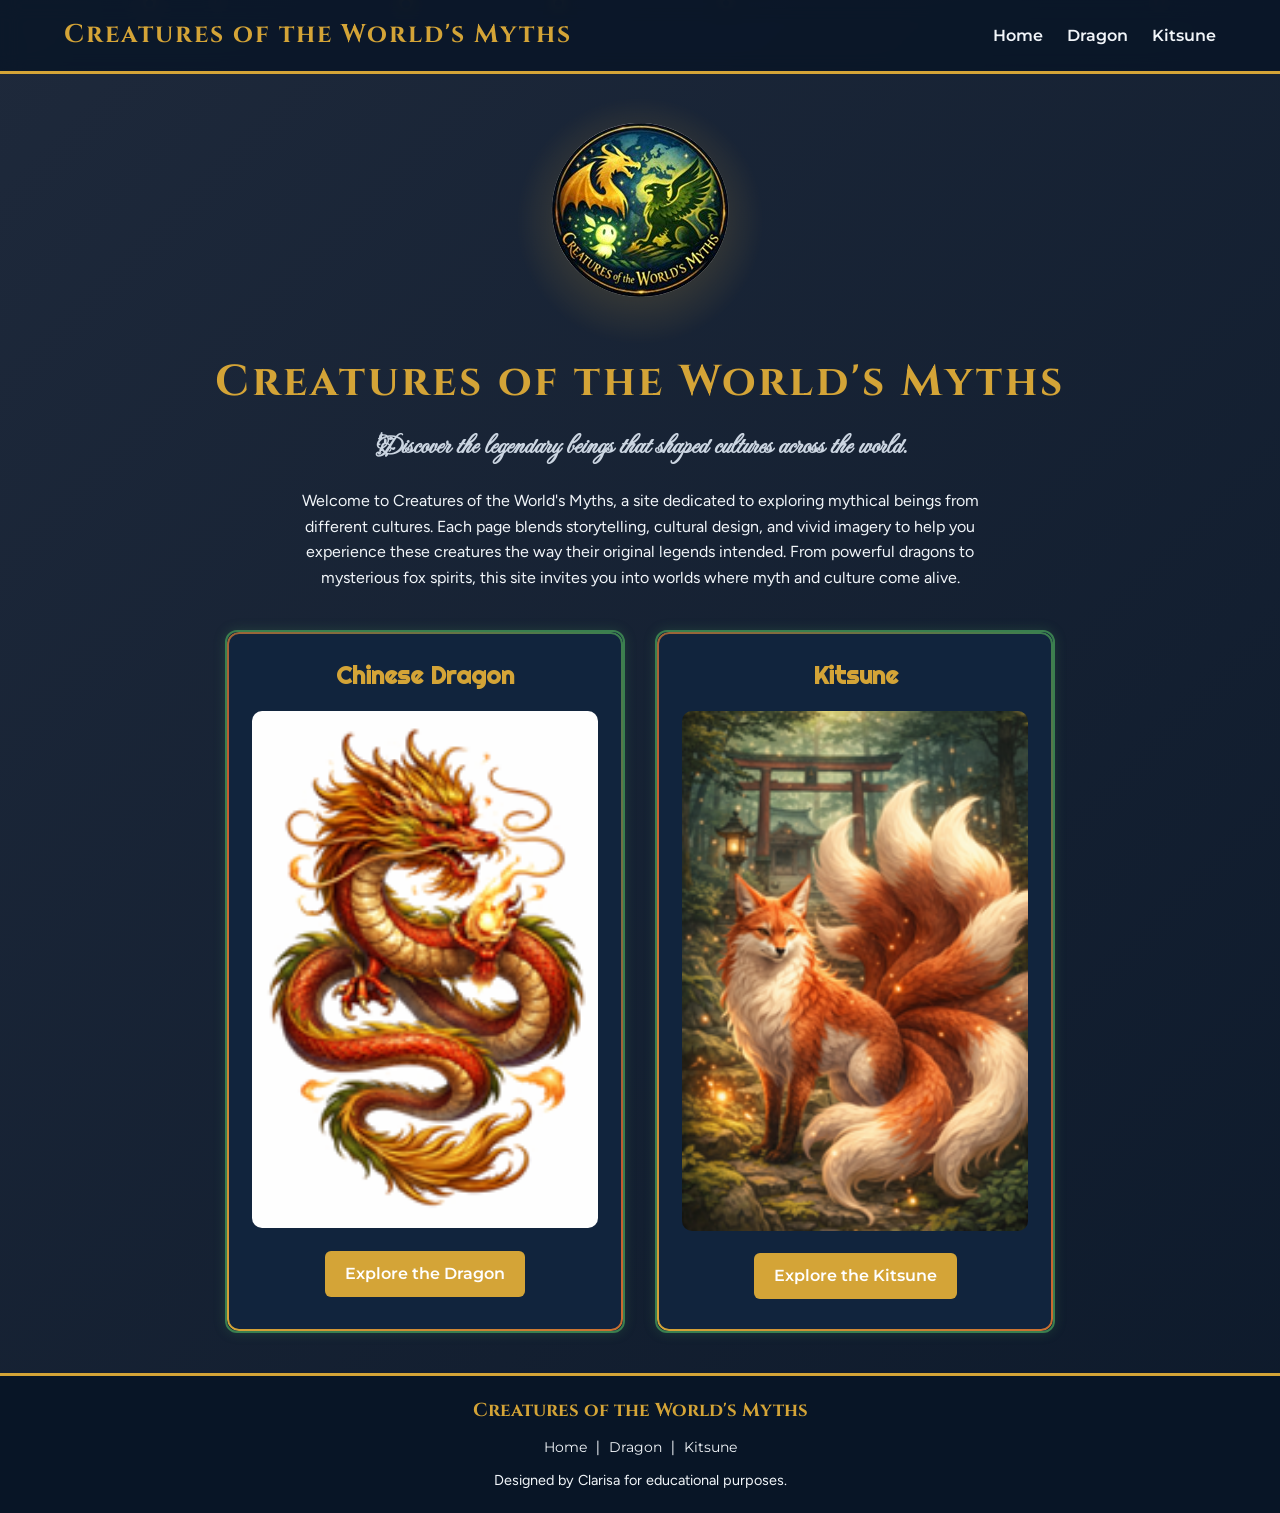
<file: index.html>
<!DOCTYPE html>
<html lang="en">
<head>
    <meta charset="UTF-8">
    <meta name="viewport" content="width=device-width, initial-scale=1.0">
    <link rel="preconnect" href="https://fonts.googleapis.com">
    <link rel="preconnect" href="https://fonts.gstatic.com" crossorigin>
    <link href="https://fonts.googleapis.com/css2?family=Cinzel:wght@400..900&family=Figtree:ital,wght@0,300..900;1,300..900&family=Fleur+De+Leah&family=Montserrat:ital,wght@0,100..900;1,100..900&family=Righteous&display=swap" rel="stylesheet">
    <title>Creatures of the World's Myths</title>
    <link rel="stylesheet" href="style.css">
</head>


<body>

<div id="particles"></div>

<header>
    <nav>
        <h2>Creatures of the World's Myths</h2>
        <div>
            <a href="index.html">Home</a>
            <a href="dragon.html">Dragon</a>
            <a href="kitsune.html">Kitsune</a>
        </div>
    </nav>
</header>

<main>

   
    <div class="logo-wrapper">
    <img src="images/mythlogonobg.png" alt="Myth Logo" class="logo">
    
</div>

    <h1>Creatures of the World's Myths</h1>
    <h3>Discover the legendary beings that shaped cultures across the world.</h3>

    <p>
        Welcome to Creatures of the World's Myths, a site dedicated to exploring mythical beings
        from different cultures. Each page blends storytelling, cultural design, and vivid imagery
        to help you experience these creatures the way their original legends intended.
        From powerful dragons to mysterious fox spirits, this site invites you into worlds
        where myth and culture come alive.
    </p>

    
    <div class="card-container">

        <section>
            <h2>Chinese Dragon</h2>
            <img src="images/dragon.png" alt="Chinese Dragon">
            <a href="dragon.html">Explore the Dragon</a>
        </section>

        <section>
            <h2>Kitsune</h2>
            <img src="images/kitsune.png" alt="Kitsune">
            <a href="kitsune.html">Explore the Kitsune</a>
        </section>

    </div>


</main>

<footer>

    <h3>Creatures of the World's Myths</h3>

    <p>
        <a href="index.html">Home</a> |
        <a href="dragon.html">Dragon</a> |
        <a href="kitsune.html">Kitsune</a>
    </p>

    <p>Designed by Clarisa for educational purposes.</p>

</footer>

<script>
const container = document.getElementById("particles");

function createParticle() {
    const particle = document.createElement("div");
    particle.classList.add("particle");

    // Random size
    const size = Math.random() * 6 + 4;
    particle.style.width = size + "px";
    particle.style.height = size + "px";

    // Random horizontal position
    particle.style.left = Math.random() * 100 + "vw";

    // Random animation duration
    particle.style.animationDuration = (Math.random() * 6 + 6) + "s";

    container.appendChild(particle);

    // Remove after animation
    setTimeout(() => {
        particle.remove();
    }, 12000);
}

// Create particles continuously
setInterval(createParticle, 200);
</script>

</body>
</html>
</file>
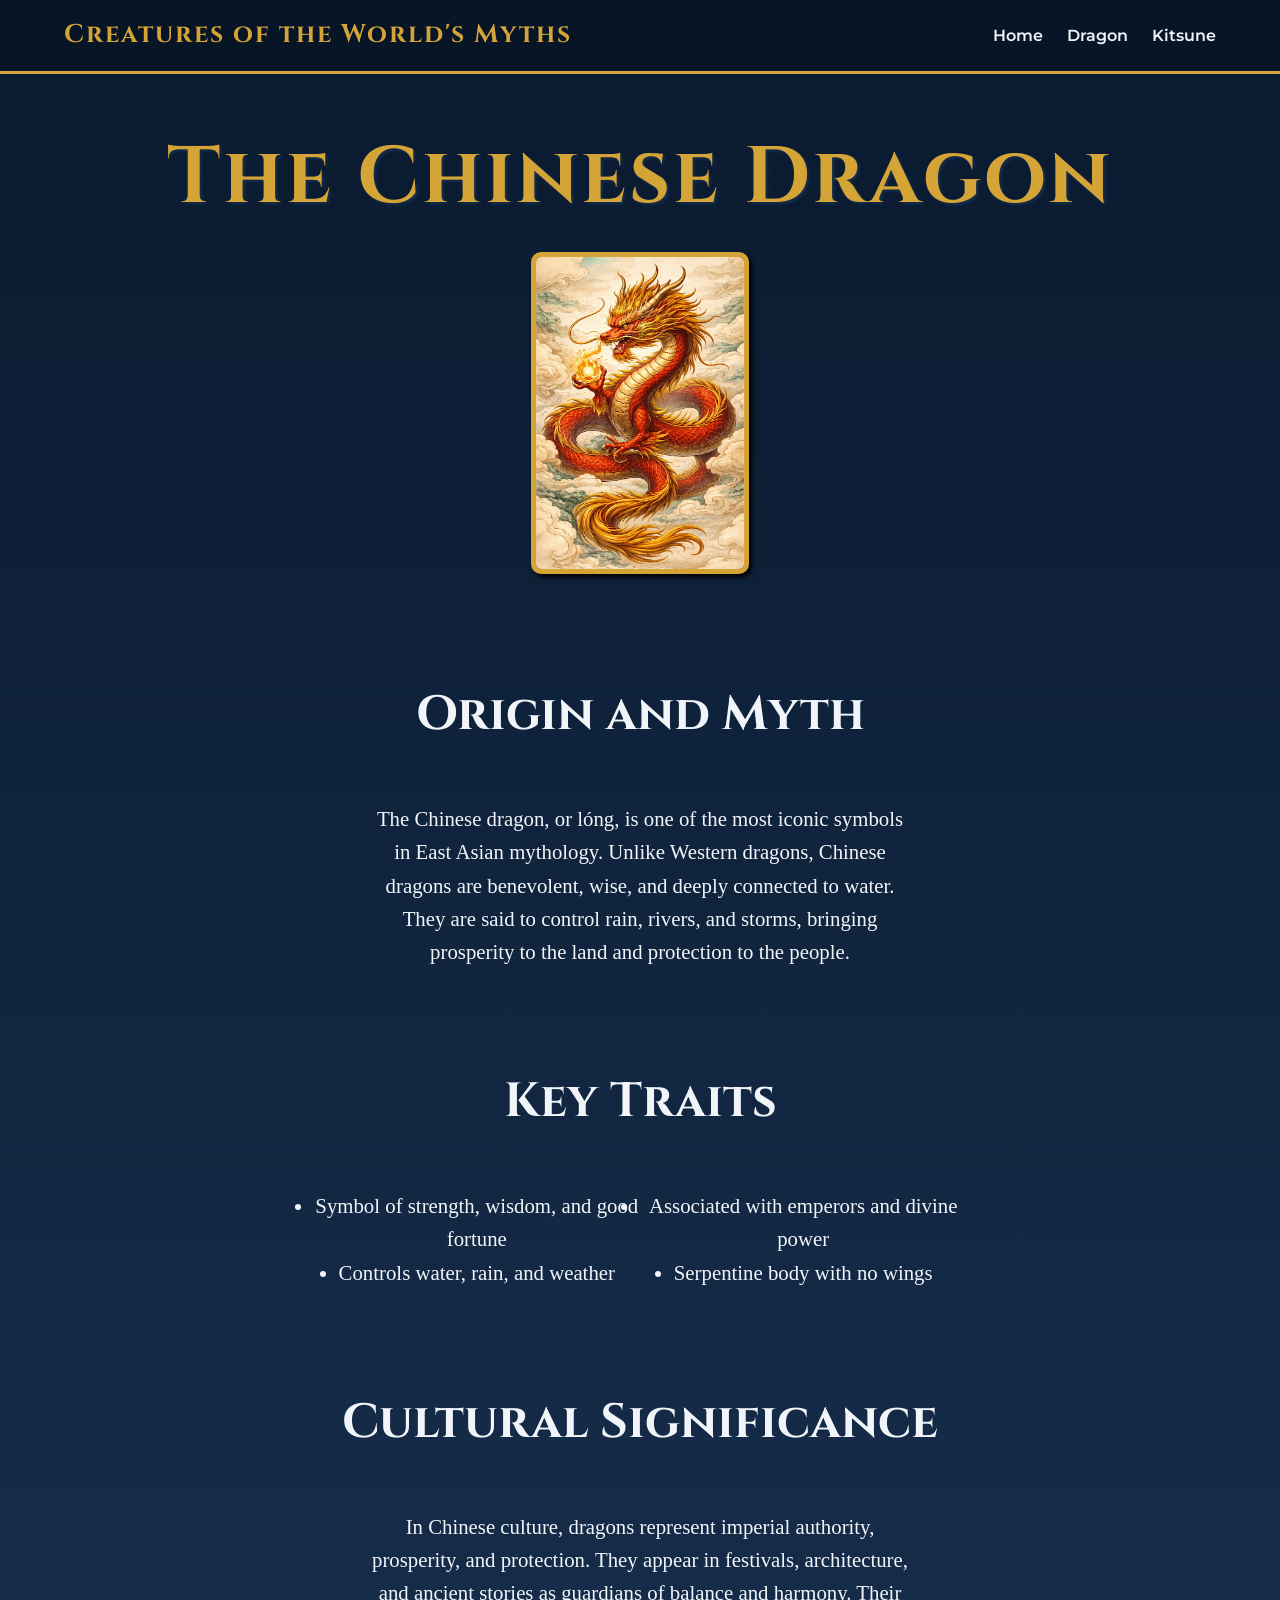
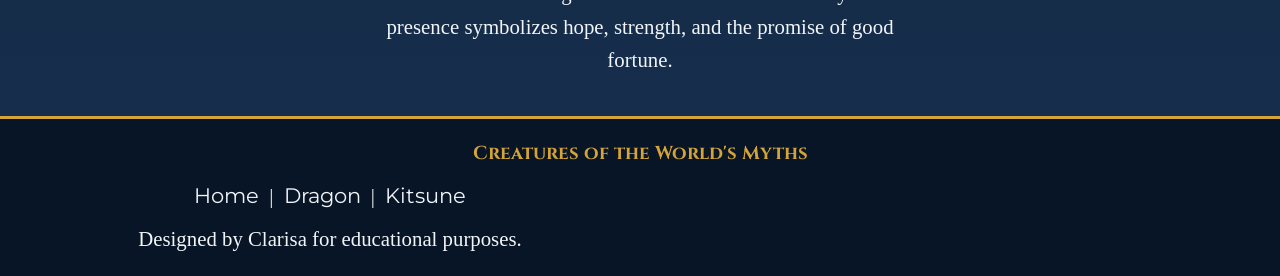
<file: dragon.html>
<!DOCTYPE html>
<html lang="en">
<head>
    <meta charset="UTF-8">
    <meta name="viewport" content="width=device-width, initial-scale=1.0">
    <link rel="preconnect" href="https://fonts.googleapis.com">
    <link rel="preconnect" href="https://fonts.gstatic.com" crossorigin>
    <link href="https://fonts.googleapis.com/css2?family=Cinzel:wght@400..900&family=Figtree:ital,wght@0,300..900;1,300..900&family=Fleur+De+Leah&family=Montserrat:ital,wght@0,100..900;1,100..900&family=Righteous&display=swap" rel="stylesheet">
    <title>Chinese Dragon</title>
    <link rel="stylesheet" href="style.css">
</head>
<body id="dragon-page">
    <header>
        <nav>
            <h2>Creatures of the World's Myths</h2>
            <div>
                <a href="index.html">Home</a>
                <a href="dragon.html">Dragon</a>
                <a href="kitsune.html">Kitsune</a>
            </div>
        </nav>
    </header>
    <main>
        <h1 id="dragon-header">The Chinese Dragon</h1>
        <img id="dragon" src="images/cloud_dragon.jpg" alt="chinese dragon in the clouds">

        <h2 class="dragon-head">Origin and Myth</h2>
        <p>
            The Chinese dragon, or lóng, is one of the most iconic symbols in East Asian mythology. Unlike Western dragons, Chinese dragons are benevolent, wise, and deeply connected to water. They are said to control rain, rivers, and storms, bringing prosperity to the land and protection to the people.
        </p>

        <h2 class="dragon-head">Key Traits</h2>
        <ul>
            <li>Symbol of strength, wisdom, and good fortune</li>
            <li>Associated with emperors and divine power</li>
            <li>Controls water, rain, and weather</li>
            <li>Serpentine body with no wings</li>
        </ul>

        <h2 class="dragon-head">Cultural Significance</h2>
        <p>
            In Chinese culture, dragons represent imperial authority, prosperity, and protection. They appear in festivals, architecture, and ancient stories as guardians of balance and harmony. Their presence symbolizes hope, strength, and the promise of good fortune.
        </p>
    </main>
    <footer>

        <h3>Creatures of the World's Myths</h3>

        <p>
            <a href="index.html">Home</a> |
            <a href="dragon.html">Dragon</a> |
            <a href="kitsune.html">Kitsune</a>
        </p>

        <p>Designed by Clarisa for educational purposes.</p>

    </footer>
</body>
</html>
</file>
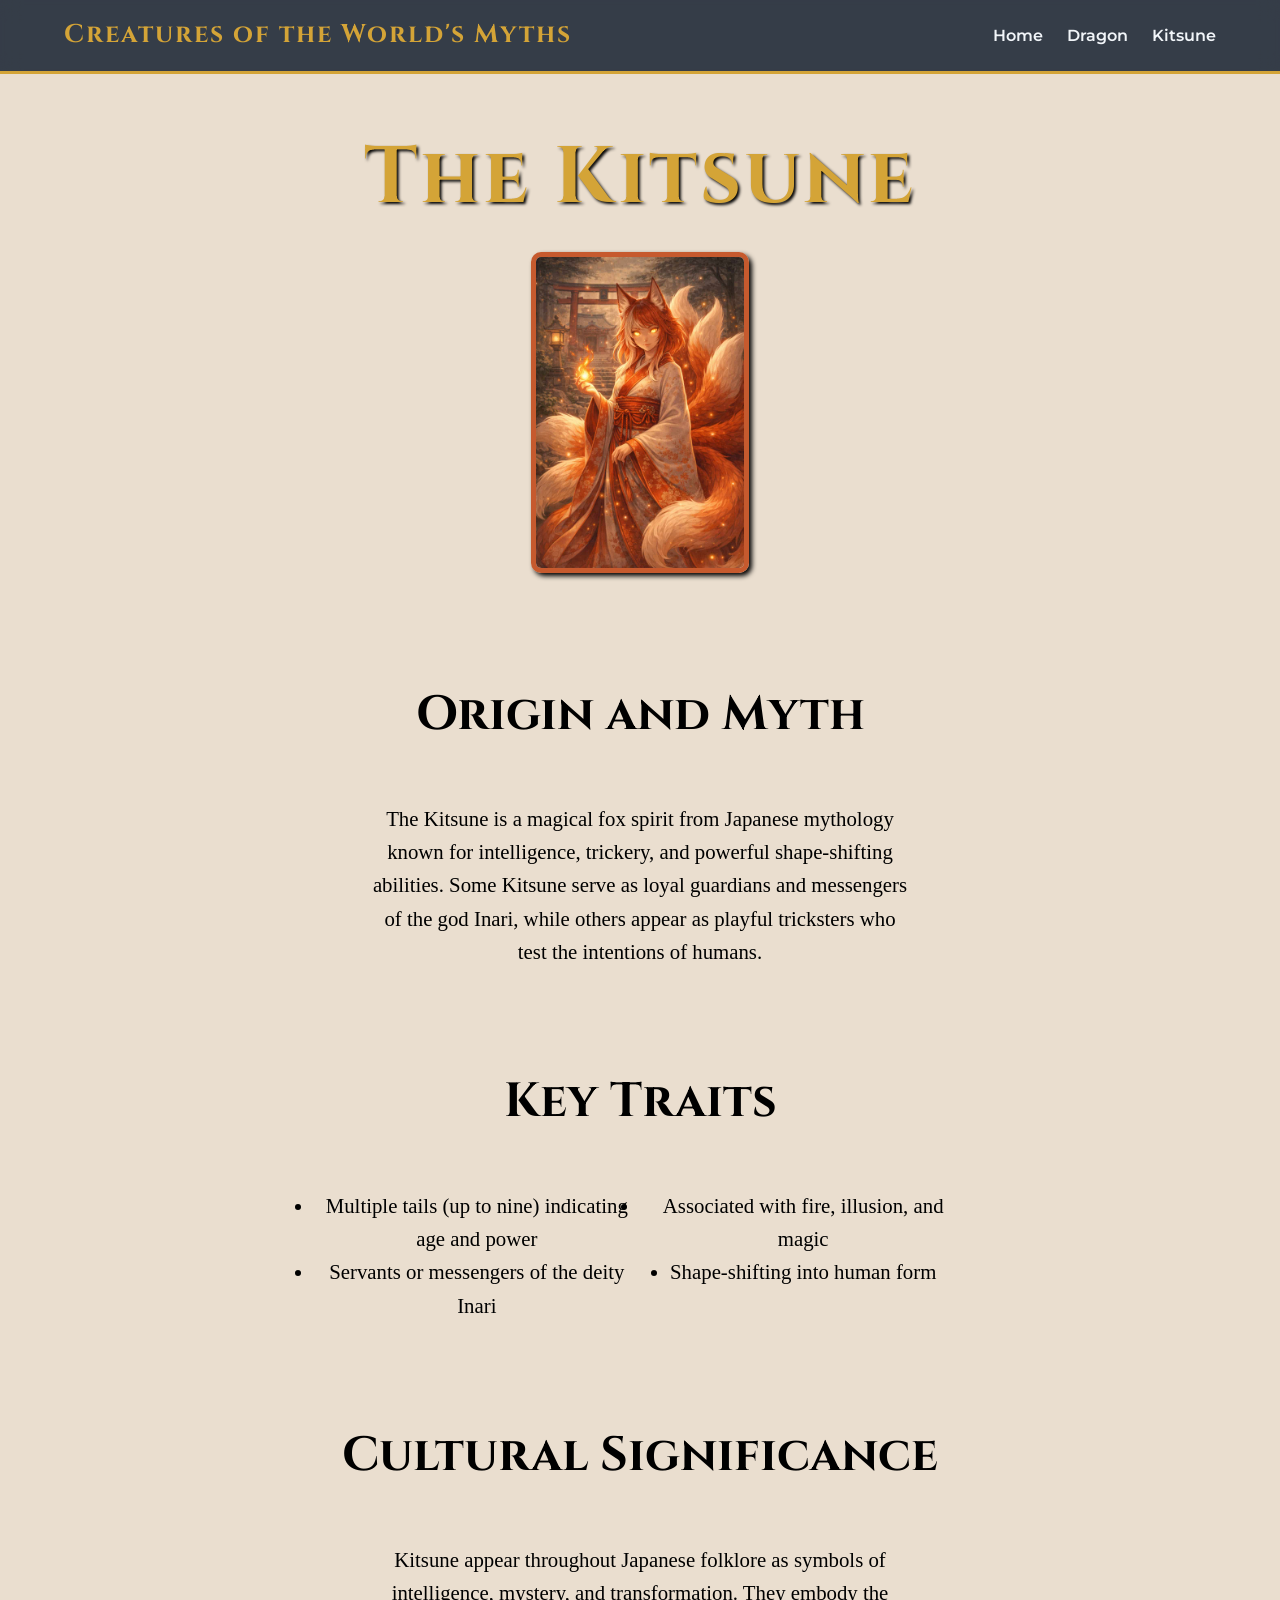
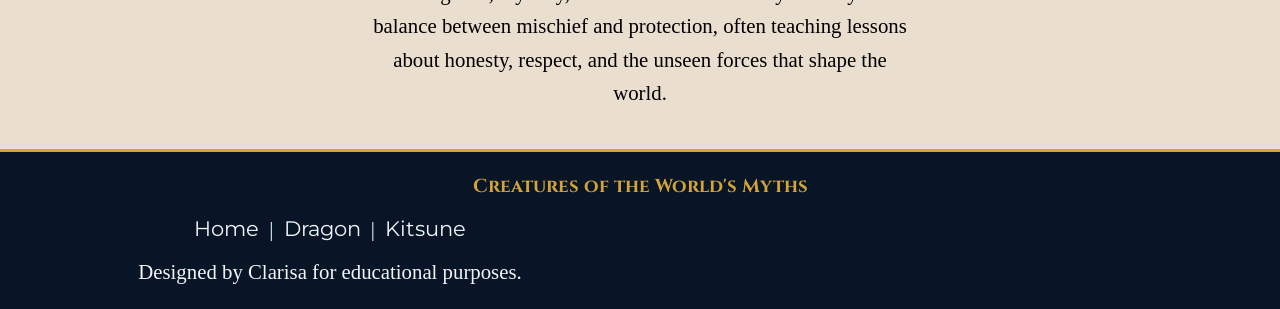
<file: kitsune.html>
<!DOCTYPE html>
<html lang="en">
<head>
    <meta charset="UTF-8">
    <meta name="viewport" content="width=device-width, initial-scale=1.0">
    <link rel="preconnect" href="https://fonts.googleapis.com">
    <link rel="preconnect" href="https://fonts.gstatic.com" crossorigin>
    <link href="https://fonts.googleapis.com/css2?family=Cinzel:wght@400..900&family=Figtree:ital,wght@0,300..900;1,300..900&family=Fleur+De+Leah&family=Montserrat:ital,wght@0,100..900;1,100..900&family=Righteous&display=swap" rel="stylesheet">
    <title>Kitsune</title>
    <link rel="stylesheet" href="style.css">
</head>
<body id="kitsune-page">
    <header>
        <nav>
            <h2>Creatures of the World's Myths</h2>
            <div>
                <a href="index.html">Home</a>
                <a href="dragon.html">Dragon</a>
                <a href="kitsune.html">Kitsune</a>
            </div>
        </nav>
    </header>
    <main>
        <h1 id="kitsune-header">The Kitsune</h1>
        <img id="kitsune" src="images/kitsune_human.jpg" alt="kitsune in human form">

        <h2 class="kitsune-head">Origin and Myth</h2>
        <p>
            The Kitsune is a magical fox spirit from Japanese mythology known for intelligence, trickery, and powerful shape‑shifting abilities. Some Kitsune serve as loyal guardians and messengers of the god Inari, while others appear as playful tricksters who test the intentions of humans.
        </p>

        <h2 class="kitsune-head">Key Traits</h2>
        <ul>
            <li>Multiple tails (up to nine) indicating age and power</li>
            <li>Associated with fire, illusion, and magic</li>
            <li>Servants or messengers of the deity Inari</li>
            <li>Shape-shifting into human form</li>
        </ul>

        <h2 class="kitsune-head">Cultural Significance</h2>
        <p>
            Kitsune appear throughout Japanese folklore as symbols of intelligence, mystery, and transformation. They embody the balance between mischief and protection, often teaching lessons about honesty, respect, and the unseen forces that shape the world.
        </p>
    </main>
    <footer>

        <h3>Creatures of the World's Myths</h3>

        <p>
            <a href="index.html">Home</a> |
            <a href="dragon.html">Dragon</a> |
            <a href="kitsune.html">Kitsune</a>
        </p>

        <p>Designed by Clarisa for educational purposes.</p>

    </footer>
</body>
</html>
</file>
<file: style.css>
* {
    margin: 0;
    padding: 0;
    box-sizing: border-box;
}

#particles {
    position: fixed;
    width: 100%;
    height: 100%;
    top: 0;
    left: 0;
    background: transparent;
    overflow: hidden;
    z-index: -1;
}


.particle {
    position: absolute;
    border-radius: 50%;
    opacity: 0.9;
    animation: floatUp linear infinite;
}


.particle::after {
    content: "";
    position: absolute;
    inset: 0;
    border-radius: 50%;
    box-shadow: 0 0 10px rgba(212, 164, 55, 0.8),
                0 0 20px rgba(198, 90, 46, 0.6),
                0 0 30px rgba(58, 127, 79, 0.5);
}

/* Floating animation */
@keyframes floatUp {
    from {
        transform: translateY(100vh) scale(1);
        opacity: 0;
    }
    20% {
        opacity: 1;
    }
    to {
        transform: translateY(-10vh) scale(1.2);
        opacity: 0;
    }
}

.logo-wrapper {
    display: flex;
    justify-content: center;
    align-items: center;
    margin-bottom: 20px;
    position: relative;
}

/* Glow aura behind logo */
.logo-wrapper::before {
    content: "";
    position: absolute;
    width: 250px;
    height: 250px;
    background: radial-gradient(circle, rgba(212,164,55,0.6), transparent 70%);
    border-radius: 50%;
    animation: auraPulse 2.5s ease-out forwards;
    z-index: 0;
}

/* Logo animation */
.logo {
    max-width: 200px;
    height: auto;
    position: relative;
    z-index: 1;

    animation: logoReveal 2.5s ease-out forwards;
}

/* LOGO ANIMATION */
@keyframes logoReveal {
    0% {
        opacity: 0;
        transform: scale(1.8) rotate(-10deg);
        filter: blur(15px) brightness(2);
    }

    40% {
        opacity: 1;
        transform: scale(1.2) rotate(2deg);
        filter: blur(5px) brightness(1.5);
    }

    70% {
        transform: scale(0.95) rotate(-1deg);
        filter: blur(1px);
    }

    100% {
        transform: scale(1) rotate(0);
        filter: blur(0);
    }
}

/* GLOW PULSE */
@keyframes auraPulse {
    0% {
        opacity: 0;
        transform: scale(0.5);
    }

    50% {
        opacity: 1;
        transform: scale(1.3);
    }

    100% {
        opacity: 0.6;
        transform: scale(1);
    }
}


body {
    font-family: 'Figtree', sans-serif;
    background-color: #0A1A2F;
    color: #f1f5f9;
    line-height: 1.6;
    animation: fadeIn 1s ease-in;
    background: linear-gradient(-45deg, #0A1A2F, #11243d, #081526, #1e293b);
    background-size: 400% 400%;
    animation: gradientMove 12s ease infinite;
}

@keyframes fadeIn {
    from {
        opacity: 0;
        transform: translateY(10px);
    }
    to {
        opacity: 1;
        transform: translateY(0);
    }
}

@keyframes gradientMove {
    0% { background-position: 0% 50%; }
    50% { background-position: 100% 50%; }
    100% { background-position: 0% 50%; }
}



header {
    background-color: #081526;
    padding: 15px 0;
    border-bottom: 3px solid #D4A437;
     position: sticky;
    top: 0;
    backdrop-filter: blur(10px);
    background: rgba(8, 21, 38, 0.8);
    z-index: 1000;
}

nav {
    width: 90%;
    margin: auto;
    display: flex;
    justify-content: space-between;
    align-items: center;
}

nav h2 {
    font-family: 'Cinzel', serif;
    color: #D4A437;
    font-size: 1.6rem;
    letter-spacing: 2px;
}

nav a {
    font-family: 'Montserrat', sans-serif;
    color: #f1f5f9;
    text-decoration: none;
    margin-left: 20px;
    font-weight: 600;
    transition: color 0.3s ease;
}

nav a:hover {
    color: #C65A2E;
}


main {
    width: 85%;
    margin: 40px auto;
    text-align: center;
}


.logo {
    display: block;
    margin: 0 auto 20px auto;
    max-width: 200px;
    height: auto;
    filter: drop-shadow(0 0 8px rgba(212, 164, 55, 0.5));
}


main h1 {
    font-family: 'Cinzel', serif;
    font-size: 2.7rem;
    margin-bottom: 10px;
    color: #D4A437;
    letter-spacing: 3px;
}


main h3 {
    font-family: 'Fleur De Leah', cursive;
    font-size: 1.6rem;
    margin-bottom: 20px;
    color: #cbd5e1;
}


main p {
    max-width: 700px;
    margin: 0 auto 40px auto;
}


.card-container {
    display: flex;
    justify-content: center;
    gap: 30px;
    flex-wrap: wrap;
}

.card-container section::before {
    content: "";
    position: absolute;
    inset: 0;
    border-radius: 12px;
    padding: 2px;
    background: linear-gradient(45deg, #D4A437, #C65A2E, #3A7F4F);
    -webkit-mask: 
        linear-gradient(#000 0 0) content-box, 
        linear-gradient(#000 0 0);
    -webkit-mask-composite: xor;
    mask-composite: exclude;
    z-index: -1;
}


.card-container section {
    background-color: #11243d;
    padding: 25px;
    border-radius: 12px;
    flex: 1 1 300px;
    max-width: 400px;
    border: 2px solid #3A7F4F;
    box-shadow: 0 0 12px rgba(58, 127, 79, 0.3);
    transition: transform 0.3s ease, box-shadow 0.3s ease;
    position: relative;
    z-index: 1;
}

.card-container section:hover {
    transform: translateY(-5px);
    box-shadow: 0 0 20px rgba(198, 90, 46, 0.5);
}


section h2 {
    font-family: 'Righteous', cursive;
    margin-bottom: 15px;
    color: #D4A437;
}


section img {
    width: 100%;
    border-radius: 10px;
}


section a {
    font-family: 'Montserrat', sans-serif;
    display: inline-block;
    margin-top: 15px;
    padding: 10px 20px;
    background-color: #D4A437;
    color: white;
    text-decoration: none;
    border-radius: 6px;
    font-weight: 600;
    transition: background 0.3s ease;
    position: relative;
    overflow: hidden;
}

section a:hover {
    background-color: #C65A2E;
    color: #0A1A2F;
    transform: translateY(-2px) scale(1.05);
    box-shadow: 0 0 15px rgba(212, 164, 55, 0.7);
}


footer {
    background-color: #081526;
    text-align: center;
    padding: 20px;
    margin-top: 40px;
    border-top: 3px solid #D4A437;
}

footer h3 {
    font-family: 'Cinzel', serif;
    color: #D4A437;
    margin-bottom: 10px;
}

footer a {
    font-family: 'Montserrat', sans-serif;
    color: #f1f5f9;
    text-decoration: none;
    margin: 0 5px;
}

footer a:hover {
    color: #3A7F4F;
}

footer p {
    margin-top: 10px;
    font-size: 0.9rem;
}

#dragon-page{
    background: linear-gradient(#0A1A2F, #172f4e);
    font-family: 'Lora', serif;
}

#dragon-page p{
    font-size: 1.3em;
    max-width: 50%;
}

#dragon-page ul{
    display: grid;
    grid-template-columns: 1fr 1fr;
    font-size: 1.3em;
    max-width: 60%;
    margin: 0 auto;
    justify-items: center;
}

#dragon-header{
    font-size: 5em;
    text-shadow: 2px 2px 3px #172f4e;
}

.dragon-head{
    font-family: 'Cinzel', serif;
    font-size: 3em;
    margin: 2em auto 1em auto;
}

#dragon{
    width: 20%;
    border: 5px solid #D4A437;
    border-radius: 10px;
    box-shadow: 3px 3px 5px #000000;
}

#dragon-page footer{
    justify-items: center;
}

#kitsune-page{
    background: #eadecf;
    font-family: 'Lora', serif;
    color: #000;
}

#kitsune-page p{
    font-size: 1.3em;
    max-width: 50%;
}

#kitsune-page ul{
    display: grid;
    grid-template-columns: 1fr 1fr;
    font-size: 1.3em;
    max-width: 60%;
    margin: 0 auto;
    justify-items: center;
}

#kitsune-header{
    font-size: 5em;
    text-shadow: 2px 2px 3px black;
}

.kitsune-head{
    font-family: 'Cinzel', serif;
    font-size: 3em;
    margin: 2em auto 1em auto;
}

#kitsune{
    width: 20%;
    border: 5px solid #C65A2E;
    border-radius: 10px;
    box-shadow: 3px 3px 5px #000000;
}

#kitsune-page footer{
    justify-items: center;
    color: #f1f5f9;
}

@media (max-width: 600px) {
    nav {
        flex-direction: column;
    }

    nav a {
        margin: 10px 0;
    }

    main h1 {
        font-size: 2rem;
    }
}
</file>
